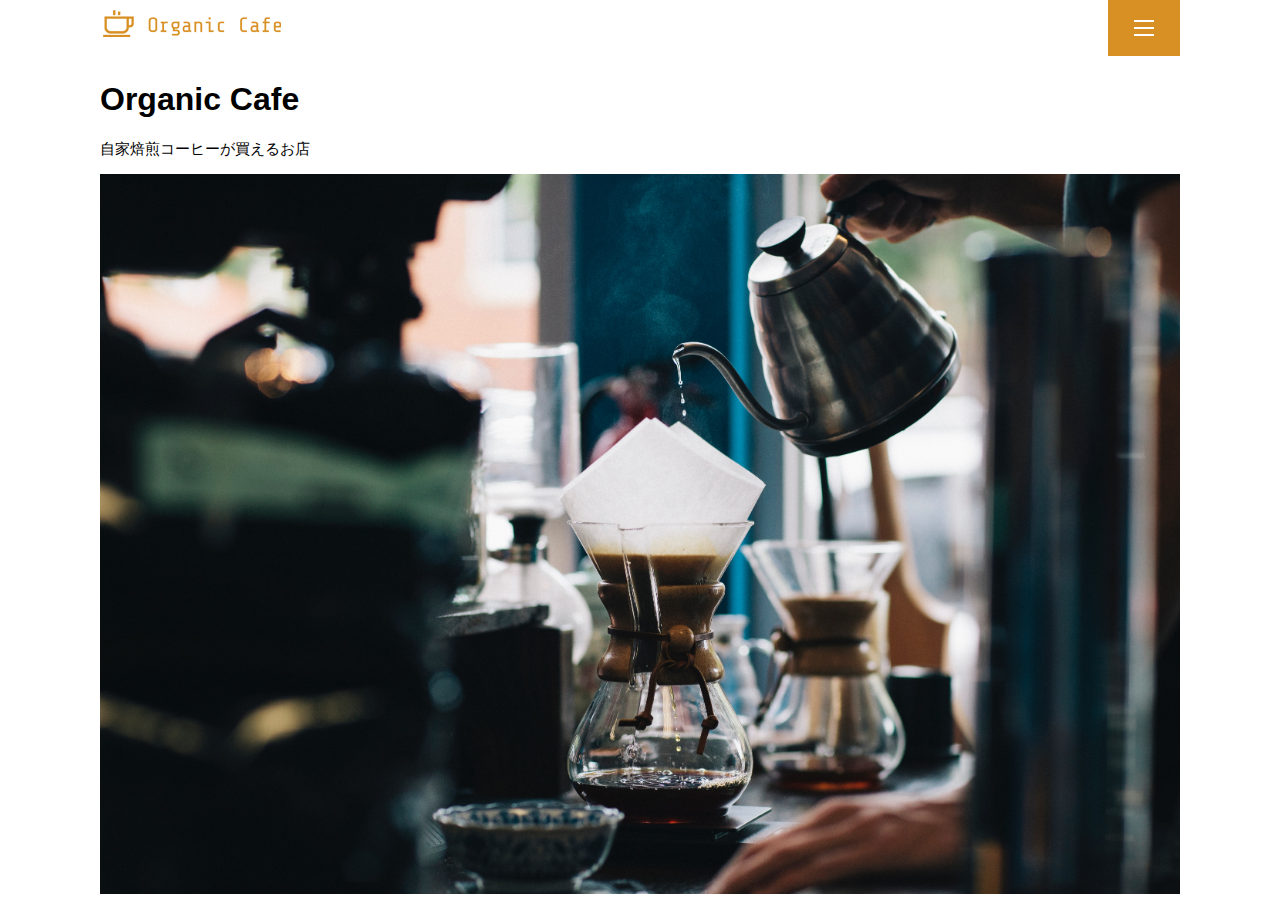
<file: html-css-kadai_013/index.html>
<!DOCTYPE html>
<html>
  <head>
    <title>Organic Cafe</title>
    <meta charset="UTF-8" />
    <meta name="description" content="自家焙煎のコーヒーがお家で楽しめるOrganic Cafe"/>
    <meta name="viewport" content="width=device-width, initial-scale=1.0" />
    <link rel="stylesheet" href="style.css" />
  </head>
  <body>
    <!-- ヘッダー -->
    <header>
      <!-- ロゴ -->
      <a href="index.html" id="logo"><img src="images/logo.png" alt="トップページに戻る"/></a>

      <!-- PC用ナビゲーション -->
      <nav id="nav-pc">
        <a href="index.html#concept">CONCEPT</a>
        <a href="index.html#product">PRODUCT</a>
        <a href="index.html#contact">CONTACT</a>
      </nav>
      <div id="menu-sp" onclick="document.getElementById('nav-sp').style.display = 'block'">
      <img src="images/button-menu.png" alt="ナビゲーションを開く">
      </div>

      <nav id="nav-sp">
        <ul>
          <li>
            <img id="close" src="images/button-close.png" alt="ナビゲーションを閉じる"
              onclick="document.getElementById('nav-sp').style.display = 'none'">
          </li>
          <li>
            <a id="logo-sp" href="index.html" onclick="document.getElementById('nav-sp').style.display = 'none'">
              <img src="images/logo-sp.png" alt="トップページに戻る">
            </a>
          </li>
          <li>
            <a class="menu" href="index.html#concept" onclick="document.getElementById('nav-sp').style.display='none'">CONCEPT</a>
          </li>
          <li>
            <a class="menu" href="index.html#product" onclick="document.getElementById('nav-sp').style.display = 'none'">PRODUCT</a>
          </li>
          <li>
            <a class="menu" href="index.html#contact" onclick="document.getElementById('nav-sp').style.display = 'none'">CONTACT</a>
          </li>
        </ul>
      </nav>
       
    </header>

    <main>
      <article>
        <!-- メインビジュアル -->
        <section id="main-visual">
          <div id="main-message">
            <h1>Organic Cafe</h1>
            <p>自家焙煎コーヒーが買えるお店</p>
          </div>
          <img src="images/main-image.jpg" alt="コーヒーをハンドドリップで淹れる画像"/>
        </section>
      </article>
    </main>
  </body>
</html>
</file>
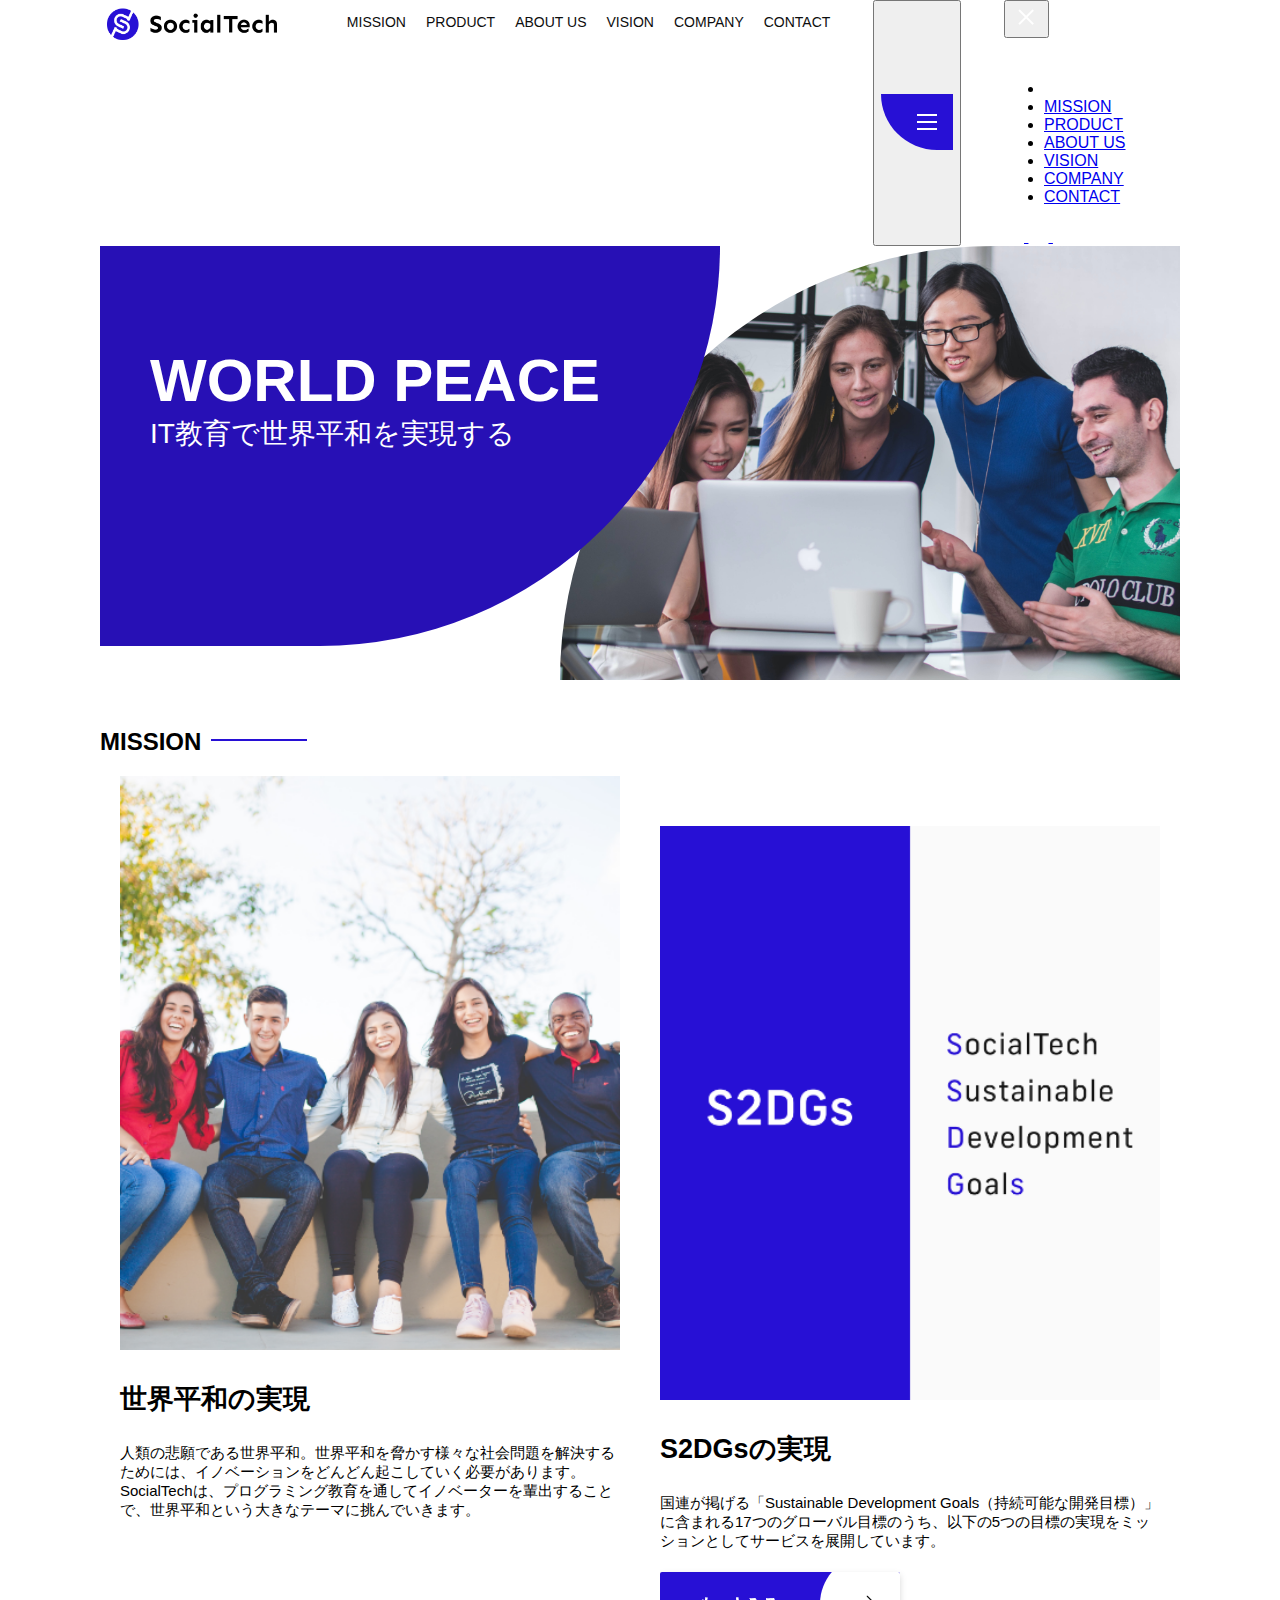
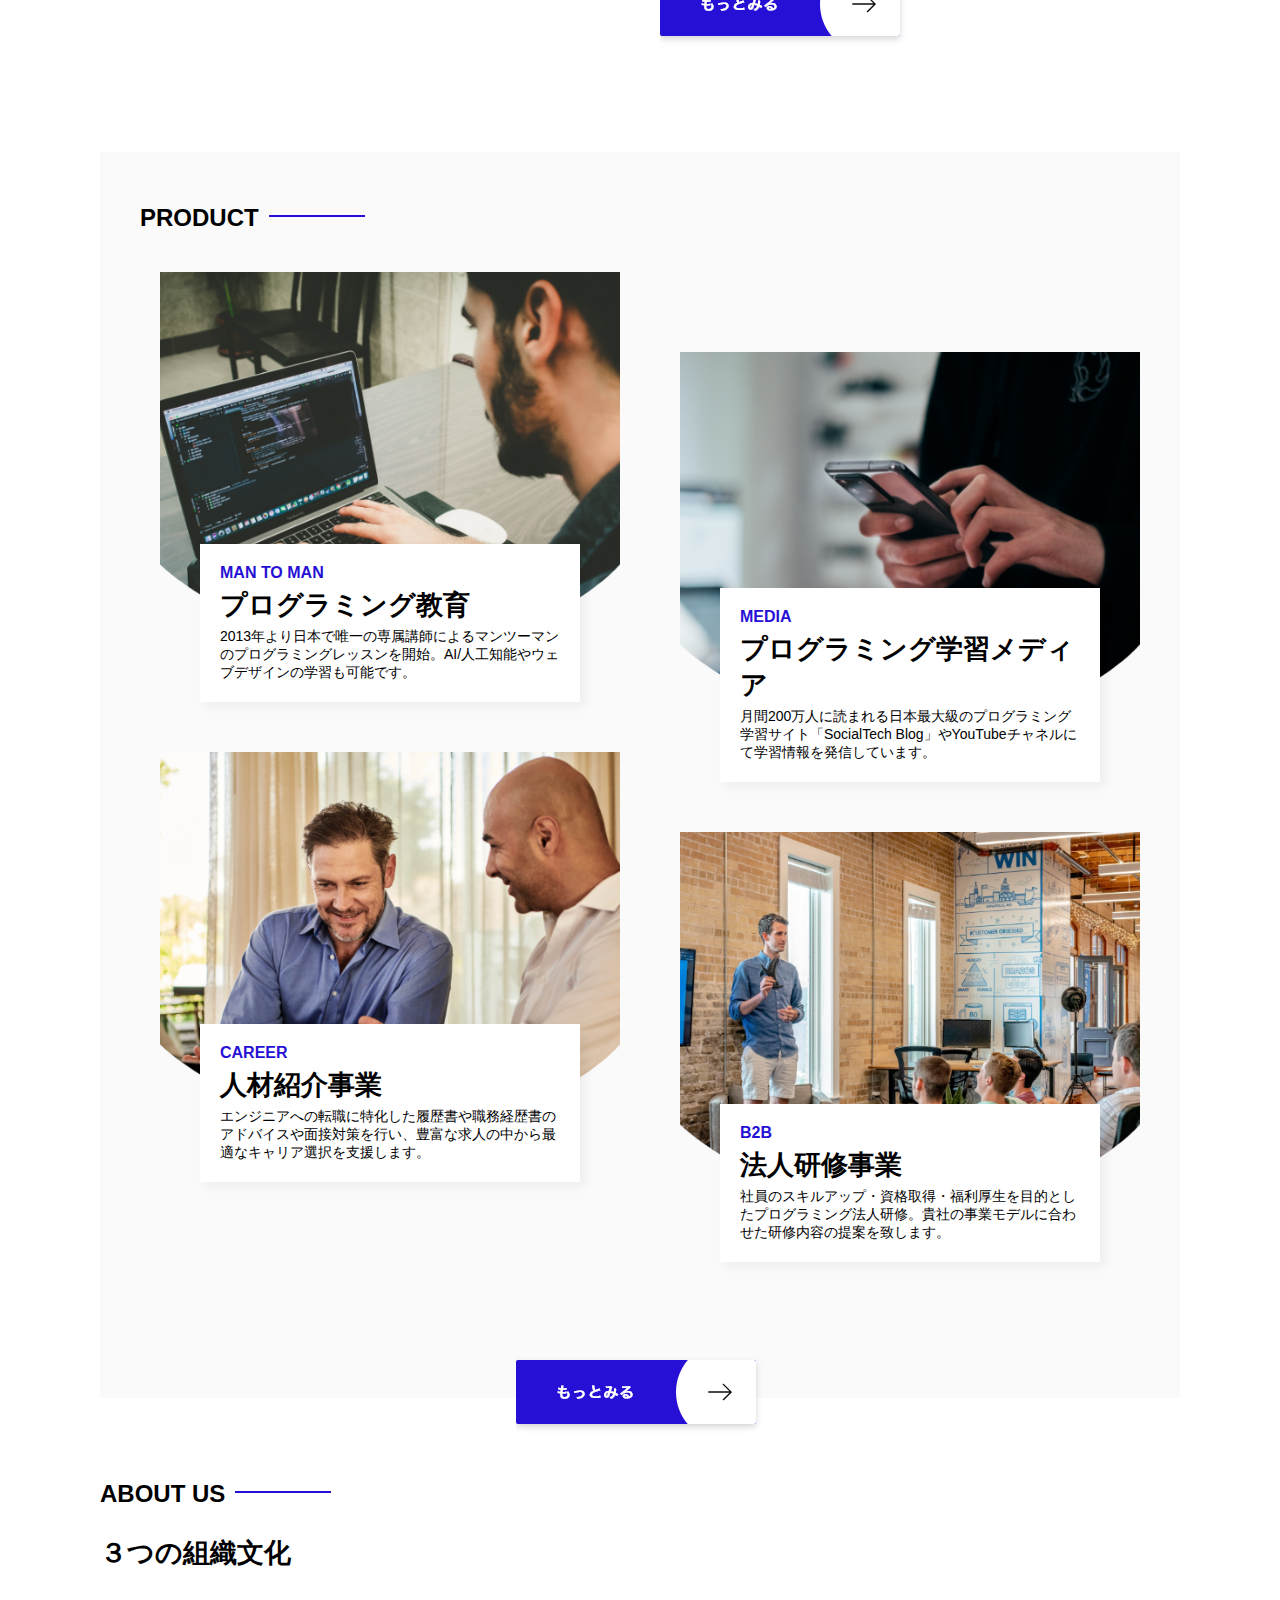
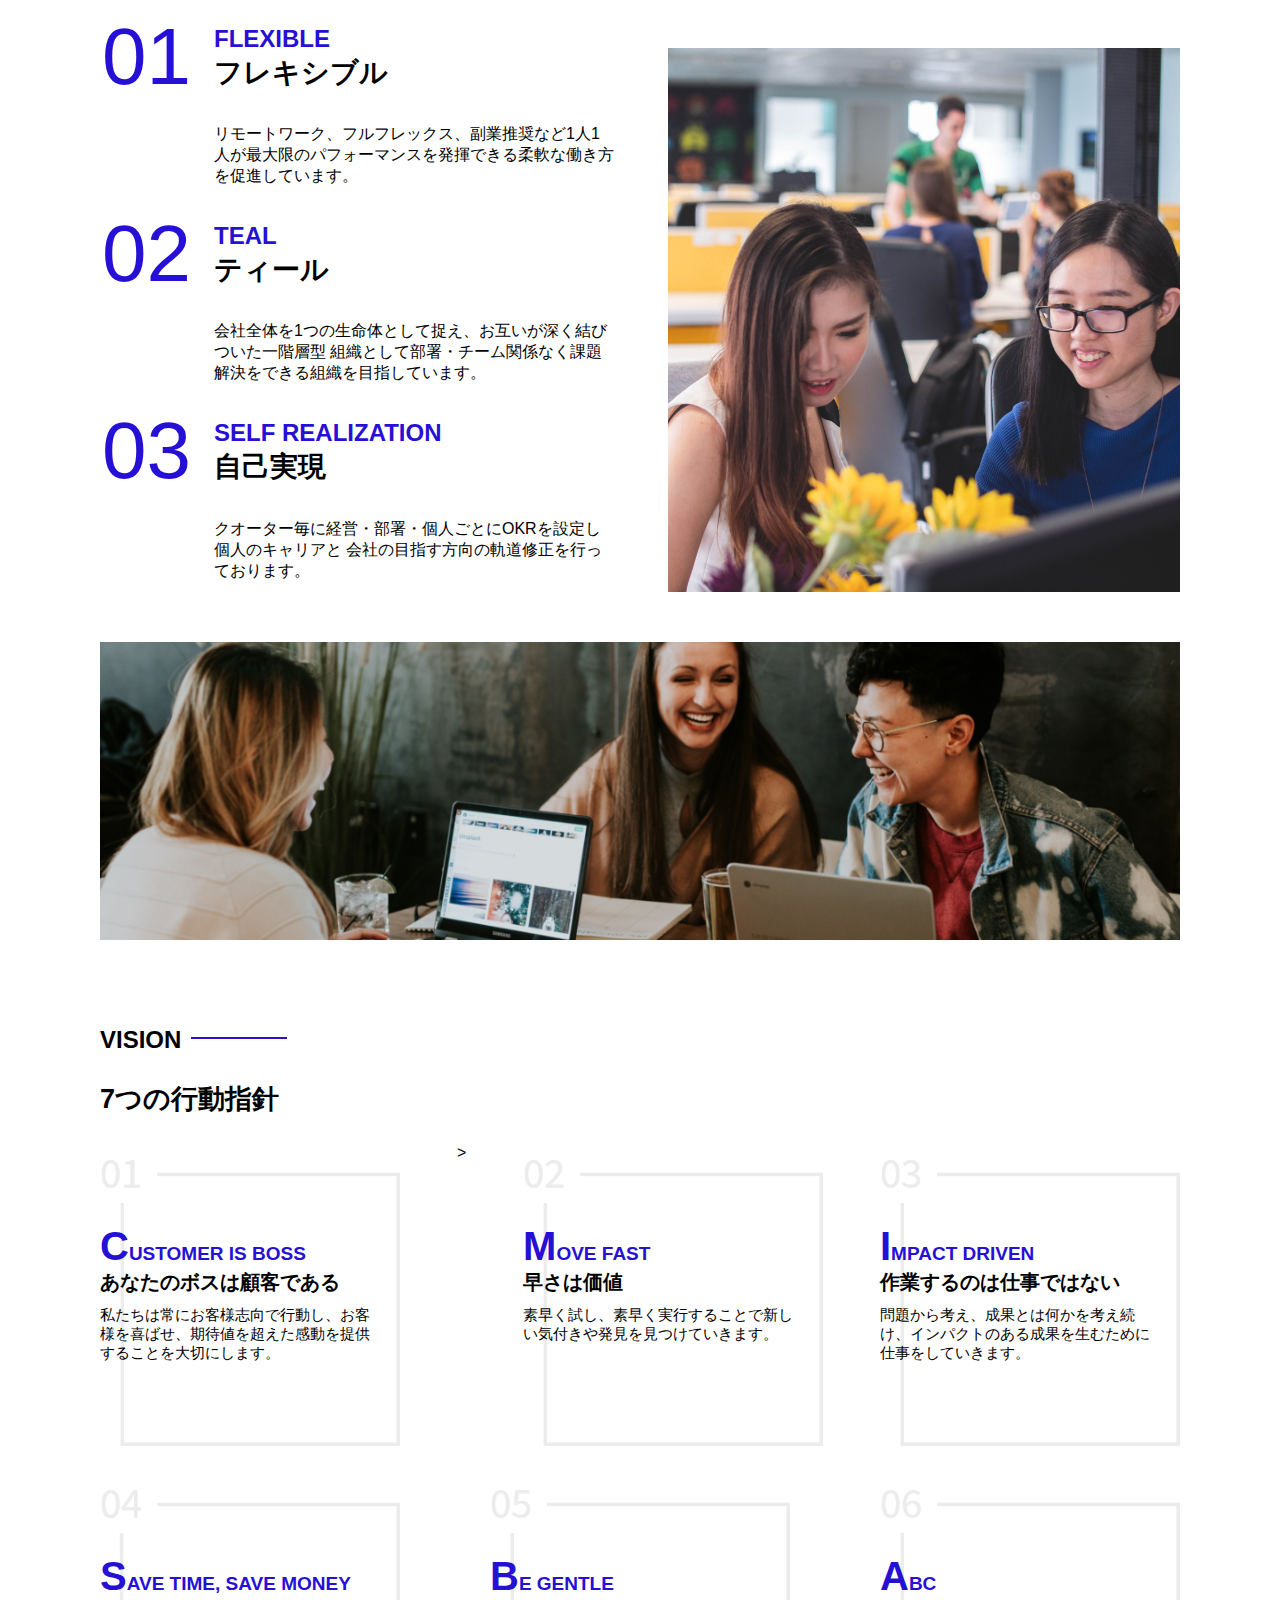
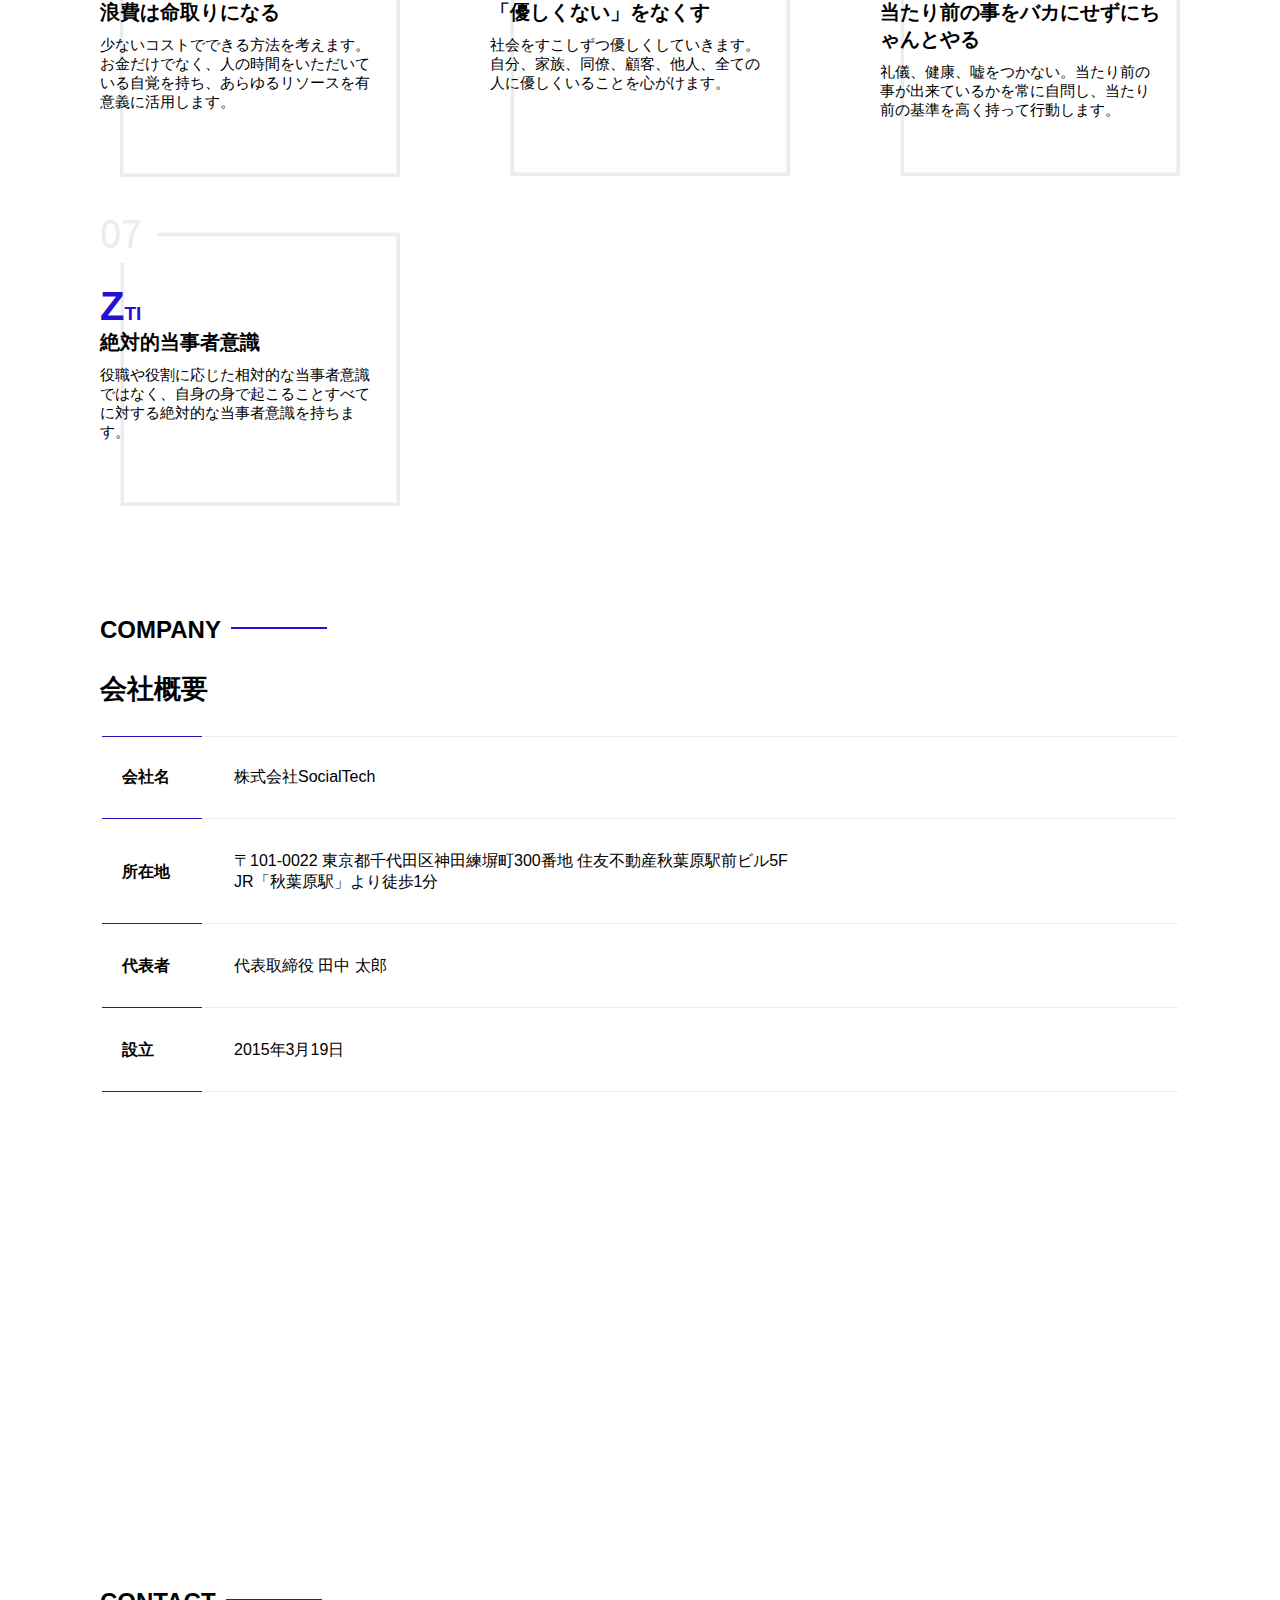
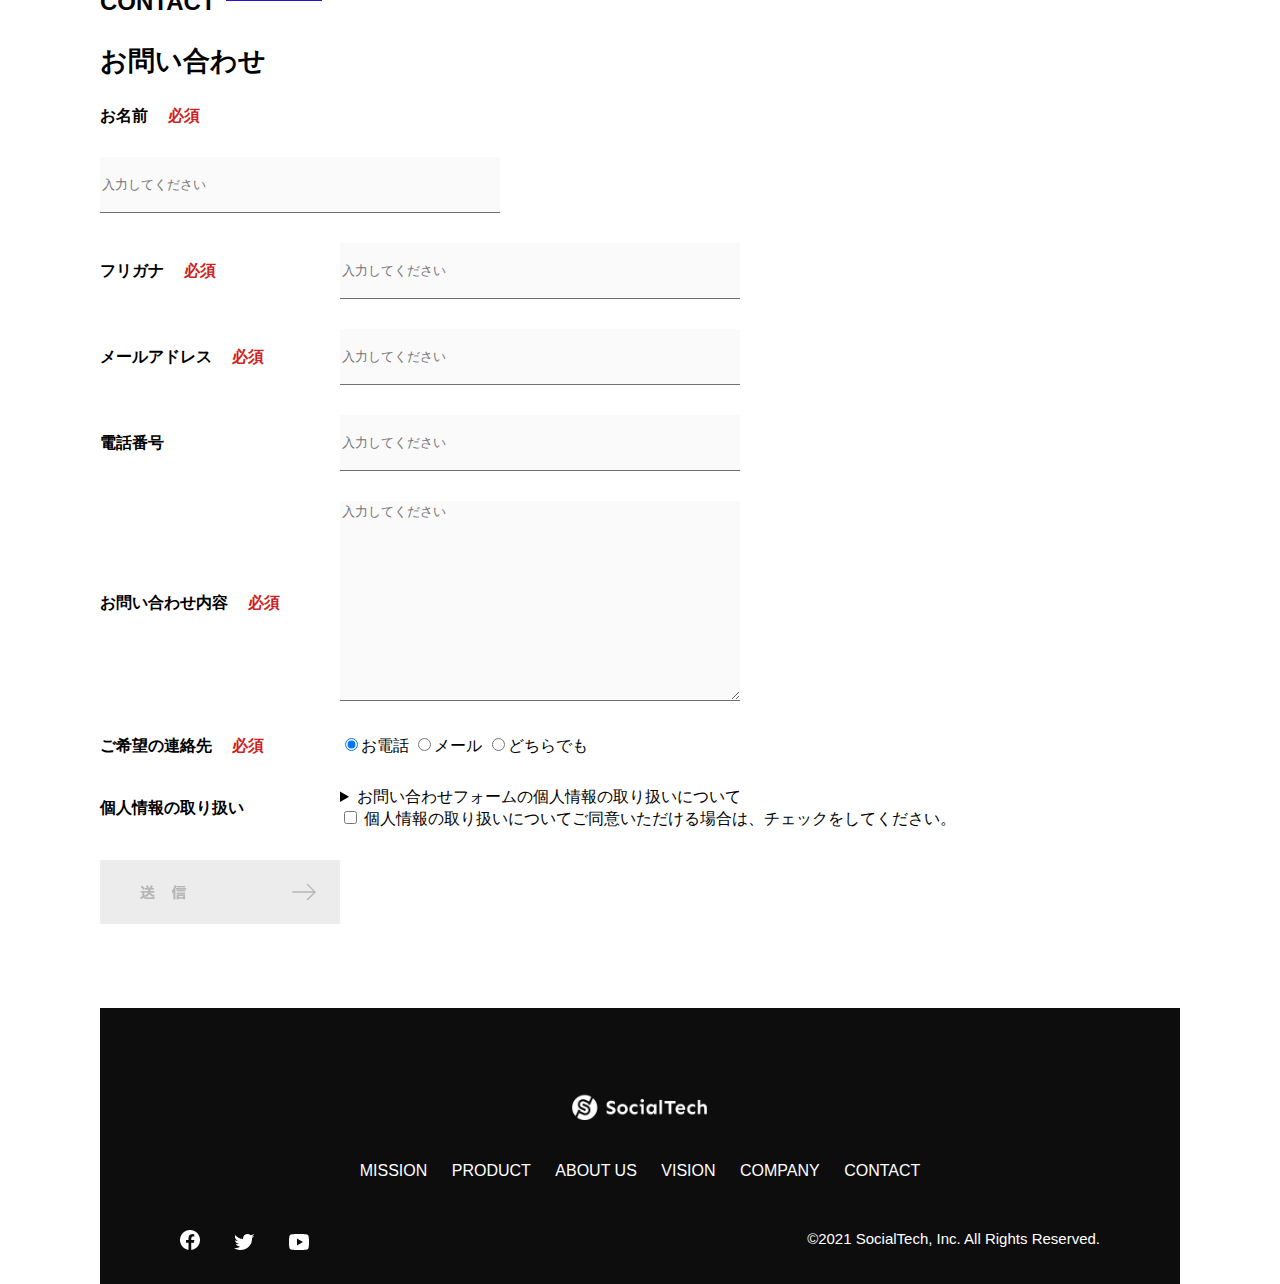
<file: socialtech/index.html>
<!DOCTYPE html>
<html>
    <head>
        <title>SocialTech</title>
        <meta charset="UTF-8">
        <meta name="description" content="SocialTechはEdTech業界のリーディングカンパニーを目指します。">
        <meta name="viewport" content="width=device-width,initial-scale=1.0">
        <link rel="stylesheet" href="style.css">
    </head>
    <body>
        <header>
            <a href="index.html" id="logo">
                <img src="images/logo.png" alt="トップページに戻る">
            </a>
            <nav id="nav-pc">
                <ul>
                    <li><a href="mission.html">MISSION</a></li>
                    <li><a href="product.html">PRODUCT</a></li>
                    <li><a href="index.html#aboutus">ABOUT US</a></li>
                    <li><a href="index.html#vision">VISION</a></li>
                    <li><a href="index.html#company">COMPANY</a></li>
                    <li><a href="index.html#contact">CONTACT</a></li>
                </ul>
            </nav>
            <button id="menu-sp" onclick="document.getElementById('nav-sp').style.display = 'block'">
              <img src="images/button-menu.png" alt="ナビゲーションを開く">
            </button>
            <div id="nav-sp">
              <button id="close" onclick="document.getElementById('nav-sp').style.display = 'none'">
                <img src="images/button-close.png" alt="ナビゲーションを閉じる">
              </button>
      
              <nav>
                <ul>
                  <li>
                    <a id="logo-sp" href="index.html" onclick="document.getElementById('nav-sp').style.display = 'none'"><img src="images/logo-sp.png" alt="トップページに戻る"></a>
                  </li>
                  <li><a class="menu" href="mission.html" onclick="document.getElementById('nav-sp').style.display = 'none'">MISSION</a></li>
                  <li><a class="menu" href="product.html" onclick="document.getElementById('nav-sp').style.display = 'none'">PRODUCT</a></li>
                  <li><a class="menu" href="index.html#aboutus" onclick="document.getElementById('nav-sp').style.display = 'none'">ABOUT US</a></li>
                  <li><a class="menu" href="index.html#vision" onclick="document.getElementById('nav-sp').style.display = 'none'">VISION</a></li>
                  <li><a class="menu" href="index.html#company" onclick="document.getElementById('nav-sp').style.display = 'none'">COMPANY</a></li>
                  <li><a class="menu" href="index.html#contact" onclick="document.getElementById('nav-sp').style.display = 'none'">CONTACT</a></li>
                </ul>
              </nav>
              <div id="sns">
                <a href="https://www.facebook.com/sejuku2013">
                  <img src="images/button-facebook.png" alt="Facebookのリンク">
                </a>
                <a href="https://twitter.com/samuraijuku">
                  <img src="images/button-twitter.png" alt="Twitterのリンク">
                </a>
                <a href="https://www.youtube.com/channel/UCCFOQO5aDK0xXam4cUQXT8g">
                  <img src="images/button-youtube.png" alt="YouTubeのリンク">
                </a>
              </div>
            </div>
        </header>
        <main>
            <article>
                <section id="main-visual">
                    <div id="main-message">
                        <h1>WORLD PEACE</h1>
                        <p>IT教育で世界平和を実現する</p>
                    </div>
                    <img src="images/index/index-main.png" alt="PCの周りに集まる多国籍の仲間たち">
                </section>
                
                <section id="mission">
                    <h2 class="index-h2">MISSION</h2>
                        <div id="mission-flex">
                        <div>
                            <img id="mission-photo" src="images/index/index-mission.png" alt="屋外のベンチで写真を撮影する多国籍の仲間たち">
                            <h3>世界平和の実現</h3>
                            <p>
                              人類の悲願である世界平和。世界平和を脅かす様々な社会問題を解決するためには、イノベーションをどんどん起こしていく必要があります。SocialTechは、プログラミング教育を通してイノベーターを輩出することで、世界平和という大きなテーマに挑んでいきます。
                            </p>
                        </div>
                        <div>
                            <img id="s2dgs" src="images/index/s2dgs.png" alt="S2DGs">
                            <h3>S2DGsの実現</h3>
                            <p>国連が掲げる「Sustainable Development Goals（持続可能な開発目標）」に含まれる17つのグローバル目標のうち、以下の5つの目標の実現をミッションとしてサービスを展開しています。</p>
                            <a href="mission.html">
                                <img src="images/button-more.png" alt="もっとみる">
                            </a>
                        </div>
                        </div>
                </section>
                <section id="product">
                    <h2 class="index-h2">PRODUCT</h2>
                     <div class="product-flex">
                       <div id="product-left">
                        <div>
                            <img class="product-photo" src="images/index/index-mantoman.png" alt="PCでコードを書く男性">
                            <div class="product-explain">
                                <span>MAN TO MAN</span>
                                <h3>プログラミング教育</h3>
                                <p>2013年より日本で唯一の専属講師によるマンツーマンのプログラミングレッスンを開始。AI/人工知能やウェブデザインの学習も可能です。</p>
                            </div>
                        </div>
                        <div>
                            <img class="product-photo" src="images/index/index-career.png" alt="笑顔で話し合う2人の男性">
                            <div class="product-explain">
                                <span>CAREER</span>
                                <h3>人材紹介事業</h3>
                                <p>エンジニアへの転職に特化した履歴書や職務経歴書のアドバイスや面接対策を行い、豊富な求人の中から最適なキャリア選択を支援します。</p>
                            </div>
                        </div>
                        </div>
                       <div id="product-right">
                        <div>
                            <img class="product-photo" src="images/index/index-media.png" alt="スマートフォンを操作する人">
                            <div class="product-explain">
                              <span>MEDIA</span>
                              <h3>プログラミング学習メディア</h3>
                              <p>月間200万人に読まれる日本最大級のプログラミング学習サイト「SocialTech Blog」やYouTubeチャネルにて学習情報を発信しています。</p>
                            </div>
                          </div>
                          <div>
                            <img class="product-photo" src="images/index/index-b2b.png" alt="講演中の男性とそれを聴く人々">
                            <div class="product-explain">
                              <span>B2B</span>
                              <h3>法人研修事業</h3>
                              <p>社員のスキルアップ・資格取得・福利厚生を目的としたプログラミング法人研修。貴社の事業モデルに合わせた研修内容の提案を致します。</p>
                            </div>
                          </div>
                        </div>
                      </div>
                      <div id="product-more">
                        <a href="product.html">
                          <img src="images/button-more.png" alt="もっとみる">
                        </a>
                       </div>
                </section>
                <section id="aboutus">
                    <h2 class="index-h2">ABOUT US</h2>
                    <h3>３つの組織文化</h3>
                    <div>
                        <table class="culture-table">
                            <tr>
                                <td class="culture-num">01</td>
                                <th><span class="culture-en">FLEXIBLE</span><br>フレキシブル</th>
                              </tr>
                              <tr>
                                <td>
                                  <!--空のセル-->
                                </td>
                                <td class="culture-description">リモートワーク、フルフレックス、副業推奨など1人1人が最大限のパフォーマンスを発揮できる柔軟な働き方を促進しています。</td>
                              </tr>
                              <tr>
                                <td class="culture-num">02</td>
                                <th><span class="culture-en">TEAL</span><br>ティール</th>
                              </tr>
                              <tr>
                                <td>
                                  <!--空のセル-->
                                </td>
                                <td class="culture-description">会社全体を1つの生命体として捉え、お互いが深く結びついた一階層型 組織として部署・チーム関係なく課題解決をできる組織を目指しています。</td>
                              </tr>
                              <tr>
                                <td class="culture-num">03</td>
                                <th><span class="culture-en">SELF REALIZATION</span><br>自己実現</th>
                              </tr>
                              <tr>
                                <td>
                                  <!--空のセル-->
                                </td>
                                <td class="culture-description">クオーター毎に経営・部署・個人ごとにOKRを設定し個人のキャリアと 会社の目指す方向の軌道修正を行っております。</td>
                            </tr>
                        </table>
                        <img class="culture-img2" src="images/index/index-aboutus1.png" alt="笑顔で話し合う二人の女性">
                    </div>
                    <img class="culture-img2" src="images/index/index-aboutus2.png" alt="笑顔で話し合う三人の男女">
                </section>
                <section id="vision">
                  <h2 class="index-h2">VISION</h2>
                  <h3>7つの行動指針</h3>
                  <div>
                    <div class="vision-box">
                      <img src="images/index/vision-01.png" alt="01">
                      <div>
                      <h4>CUSTOMER IS BOSS</h4>
                      <h5>あなたのボスは顧客である</h5>
                      <p>私たちは常にお客様志向で行動し、お客様を喜ばせ、期待値を超えた感動を提供することを大切にします。</p>
                      </div>
                    </div>>
                      <div class="vision-box">
                        <img src="images/index/vision-02.png" alt="02">
                        <div>
                          <h4>MOVE FAST</h4>
                          <h5>早さは価値</h5>
                          <p>素早く試し、素早く実行することで新しい気付きや発見を見つけていきます。</p>
                        </div>
                      </div>
                      <div class="vision-box">
                        <img src="images/index/vision-03.png" alt="03">
                        <div>
                          <h4>IMPACT DRIVEN</h4>
                          <h5>作業するのは仕事ではない</h5>
                          <p>問題から考え、成果とは何かを考え続け、インパクトのある成果を生むために仕事をしていきます。</p>
                        </div>
                      </div>
                      <div class="vision-box">
                        <img src="images/index/vision-04.png" alt="04">
                        <div>
                          <h4>SAVE TIME, SAVE MONEY</h4>
                          <h5>浪費は命取りになる</h5>
                          <p>少ないコストでできる方法を考えます。お金だけでなく、人の時間をいただいている自覚を持ち、あらゆるリソースを有意義に活用します。</p>
                        </div>
                      </div>
                      <div class="vision-box">
                        <img src="images/index/vision-05.png" alt="05">
                        <div>
                          <h4>BE GENTLE</h4>
                          <h5>「優しくない」をなくす</h5>
                          <p>社会をすこしずつ優しくしていきます。自分、家族、同僚、顧客、他人、全ての人に優しくいることを心がけます。</p>
                        </div>
                      </div>
                      <div class="vision-box">
                        <img src="images/index/vision-06.png" alt="06">
                        <div>
                          <h4>ABC</h4>
                          <h5>当たり前の事をバカにせずにちゃんとやる</h5>
                          <p>礼儀、健康、嘘をつかない。当たり前の事が出来ているかを常に自問し、当たり前の基準を高く持って行動します。</p>
                        </div>
                      </div>
                      <div class="vision-box">
                        <img src="images/index/vision-07.png" alt="07">
                        <div>
                          <h4>ZTI</h4>
                          <h5>絶対的当事者意識</h5>
                          <p>役職や役割に応じた相対的な当事者意識ではなく、自身の身で起こることすべてに対する絶対的な当事者意識を持ちます。</p>
                        </div>
                      </div>
                    </div>
                  </div>
                </section>
                <section id="company">
                  <h2 class="index-h2">COMPANY</h2>
                  <h3>会社概要</h3>
                  <table id="company-table">
                    <tr>
                      <th class="tableheader tableheader-first">会社名</th>
                      <td class="cell cell-first">株式会社SocialTech</td>
                    </tr>
                    <tr>
                      <th class="tableheader">所在地</th>
                      <td class="cell">〒101-0022 東京都千代田区神田練塀町300番地 住友不動産秋葉原駅前ビル5F<br>JR「秋葉原駅」より徒歩1分</td>
                    </tr>
                    <tr>
                      <th class="tableheader">代表者</th>
                      <td class="cell">代表取締役 田中 太郎</td>
                    </tr>
                    <tr>
                      <th class="tableheader">設立</th>
                      <td class="cell">2015年3月19日</td>
                    </tr>
                  </table>
                  <iframe 
                  src="https://www.google.com/maps/embed?pb=!1m18!1m12!1m3!1d3240.0688540195165!2d139.7746526!3d35.6999232!2m3!1f0!2f0!3f0!3m2!1i1024!2i768!4f13.1!3m3!1m2!1s0x60188fee13660e23%3A0x77137876edf742ac!2z5L2P5Y-L5LiN5YuV55Sj56eL6JGJ5Y6f6aeF5YmN44OT44Or!5e0!3m2!1sja!2sjp!4v1756286360657!5m2!1sja!2sjp" width="600" height="450" 
                  style="border:0;" allowfullscreen="" loading="lazy" referrerpolicy="no-referrer-when-downgrade">
                </iframe>
                </section>
              <section id="contact">
                <h2 class="index-h2">CONTACT</h2>
                <h3>お問い合わせ</h3>
                <form>
                  <div class="contact-heading">
                    <lavel class="contact-label">お名前<span class="contact-span">必須</span></lavel>
                  </div>
                  <div>
                    <input type="text" name="name" placeholder="入力してください" class="contact-textbox">
                  </div>
                </div>
                <div>
                  <div class="contact-heading">
                    <label class="contact-label">フリガナ<span class="contact-span">必須</span></label>
                  </div>
                  <div>
                    <input type="text" name="hurigana" placeholder="入力してください" class="contact-textbox">
                  </div>
                </div>
                <div>
                  <div class="contact-heading">
                    <label class="contact-label">メールアドレス<span class="contact-span">必須</span></label>
                  </div>
                  <div>
                    <input type="text" name="email" placeholder="入力してください" class="contact-textbox">
                  </div>
                </div>
                <div>
                  <div class="contact-heading">
                    <label class="contact-label">電話番号</label>
                  </div>
                  <div>
                    <input type="text" name="tel" placeholder="入力してください" class="contact-textbox">
                  </div>
                </div>
                <div>
                  <div class="contact-heading">
                    <label class="contact-label">お問い合わせ内容<span class="contact-span">必須</span></label>
                  </div>
                  <div>
                    <textarea class="contact-textarea" placeholder="入力してください" name="message"></textarea>
                  </div>
                </div>
                <div>
                  <div class="contact-heading">
                    <label class="contact-label">ご希望の連絡先<span class="contact-span">必須</span></label>
                  </div>
                  <div>
                    <input class="radiobutton" type="radio" value="tel" name="contact" checked><label>お電話</label>
                    <input class="radiobutton" type="radio" value="mail" name="contact"><label>メール</label>
                    <input class="radiobutton" type="radio" value="both" name="contact"><label>どちらでも</label>
                  </div>
                </div>
                <div>
                  <div class="contact-heading">
                    <label class="contact-label">個人情報の取り扱い</label>
                  </div>
                  <div>
                    <details>
                      <summary>お問い合わせフォームの個人情報の取り扱いについて</summary>
                      <div>
                        <dl>
                          <dt>１．組織の名称又は氏名</dt>
                          <dd>株式会社SocialTech</dd>
                          <dt>２．個人情報保護管理者（若しくはその代理人）の氏名又は職名、所属及び連絡先</dt>
                          <dd>
                            <p>鈴木 一郎 コーポレート部</p>
                            <p>メールアドレス：samurai@example.com</p>
                            <p>TEL：03-1234-5678</p>
                          </dd>
                          <dt>３．個人情報の利用目的</dt>
                          <dd>
                            <ul>
                              <li>本サービス及び本サービスに関連する情報の提供又はそれらに関する連絡のため</li>
                              <li>ユーザーの本人確認のため</li>
                              <li>当社サービスのご案内のため</li>
                              <li>当社の商品等の広告または宣伝（電子メールによるものを含むものとします。）</li>
                            </ul>
                          </dd>
                          <dt>４．個人情報の取り扱い業務の委託</dt>
                          <dd>個人情報の取扱業務の全部または一部を外部に業務委託する場合があります。その際、弊社は、個人情報を適切に保護できる管理体制を敷き実行していることを条件として委託先を厳選したうえで、機密保持契約を委託先と締結し、お客様の個人情報を厳密に管理させます。</dd>
                          <dt>５．個人情報の開示等の請求</dt>
                          <dd>
                            お客様は、弊社に対してご自身の個人情報の開示等（利用目的の通知、開示、内容の訂正・追加・削除、利用の停止または消去、第三者への提供の停止）に関して、当社問合わせ窓口に申し出ることができます。<br>
                            その際、弊社はお客様ご本人を確認させていただいたうえで、合理的な期間内に対応いたします。<br>
                            なお、個人情報に関する弊社問合わせ先は、次の通りです。
                          </dd>
                          <dd>
                            <p>株式会社SocialTech　個人情報問合せ窓口</p>
                            <p>〒150-0043　東京都千代田区神田練塀町300番地 住友不動産秋葉原駅前ビル5F</p>
                            <p>メールアドレス：samurai@example.com　TEL：03-1234-5678</p>
                          </dd>
    
                          <dt>６．個人情報を提供されることの任意性について</dt>
                          <dd>お客様がご自身の個人情報を弊社に提供されるか否かは、お客様のご判断によりますが、もしご提供されない場合には、適切なサービスが提供できない場合がありますので予めご了承ください。</dd>
                        </dl>
                      </div>
                    </details>
                    <input type="checkbox" name="agree">
                    <span>個人情報の取り扱いについてご同意いただける場合は、チェックをしてください。</span>
                  </div>
                </div>
                <input type="image" src="images/button-submit.png" alt="送信する">

                </form>
              </section>
            </article>
        </main>
        
        <footer>
          <div id="footer-logo">
            <img src="images/logo-sp.png" alt="SocialTech">
          </div>
          <div id="footer-link">
            <a href="mission.html">MISSION</a>
            <a href="product.html">PRODUCT</a>
            <a href="index.html#aboutus">ABOUT US</a>
            <a href="index.html#vision">VISION</a>
            <a href="index.html#company">COMPANY</a>
            <a href="index.html#contact">CONTACT</a>
          </div>
          <div id="sns-footer">
            <div class="sns-btns">
              <a href="https://www.facebook.com/sejuku2013"><img src="images/button-facebook.png" alt="Facebookのリンク"></a>
              <a href="https://twitter.com/samuraijuku"><img src="images/button-twitter.png" alt="Twitterのリンク"></a>
              <a href="https://www.youtube.com/channel/UCCFOQO5aDK0xXam4cUQXT8g"><img src="images/button-youtube.png" alt="YouTubeのリンク"></a>
            </div>
            <p id="copyright">&copy;2021 SocialTech, Inc. All Rights Reserved.</p>
          </div>
        </footer>
    
     </body>

</html>
</file>
<file: html-css-kadai_013/style.css>
/* PC、スマホ共通スタイル */
body {
  font-family: "Source Sans Pro", "Hiragino Kaku Gothic ProN", Meiryo, Arial,
    sans-serif;
}

p {
  font-size: 15px;
}

#main-visual>img {
  width: 100%;
}

/*================
PC用のスタイル 
=================*/
@media screen and (min-width: 768px) {
  /* 横幅設定 */
  body {
    max-width: 1080px;
    min-width: 960px;
    margin: 0 auto 0 auto;
  }

  /* ヘッダー */
  header {
    display: flex;
    justify-content: space-between;
  }

  /* ナビゲーションのレイアウト */
  #nav-pc {
    text-align: right;
    font-size: 14px;
    padding-top: 15px;
  }

  /* ナビゲーションのリンクの装飾設定 */
  #nav-pc>a {
    text-decoration: none;
    margin-left: 20px;
  }

  #nav-pc>a:link {
    color: #0d0d0d;
  }

  #nav-pc>a:visited {
    color: #0d0d0d;
  }

  #nav-pc>a:hover {
    color: #0d0d0d;
    text-decoration: underline;
  }

  #nav-pc>a:active {
    color: #0d0d0d;
  }
}

@media screen and (max-width: 767px) {
  body {
    min-width: 375px;
    margin: 0;  
}
}

#nav-pc {
  display: none;
}

#menu-sp {
  float:right;
  padding: 0;
}

#nav-sp {
  background-color: #ce933e;
  position: absolute;
  left: 0;
  top: 0;
  height: 100%;
  width: 100%;
  display: none;
  z-index: 100;
}
#nav-sp ul {
  padding-left: 0;
}

#nav-sp li {
  list-style: none;
}

#close {
  position: absolute;
  top: 20px;
  right: 20px;
}

#logo-sp {
  margin: 80px 0 30px 20px;
}

#nav-sp a {
  display: block;
}

#nav-sp a:link,
#nav-sp a:visited,
#nav-sp a:hover,
#nav-sp a:active {
  color: #ffffff;
  text-decoration: underline;
}

#nav-sp a.menu {
  text-decoration: none;
  display: block;
  margin: 0 20px;
  height: 44px;
  font-size: 16px;
  background-image: url("images/arrow.png");
  background-repeat: no-repeat;
  background-position: right top;
}
</file>
<file: socialtech/style.css>
/* PC、スマホ共通スタイル */
* {
    box-sizing: border-box;
  }
  
  p {
    font-size: 15px;
  }
  
  body {
    max-width: 1080px;
    margin: 0 auto 0 auto;
    font-family: "Source Sans Pro", "Hiragino Kaku Gothic ProN", Meiryo, Arial, sans-serif;
  }

  header {
    display: flex;
    justify-content: space-between;
  }

  #nav-pc {
    font-size: 14px;
  }

  #nav-pc ul {
    display: flex;
    padding-left: 0;
  }

  #nav-pc li{
    list-style: none;
  }

  #nav-pc a {
    text-decoration: none;
    margin-left: 20px;
    color: #0d0d0d;
  }

  #nav-pc a:hover {
    text-decoration: underline;
}

#main-visual{
    position: relative;
    height: 400px;
}

#main-message{
    position: absolute;
    top: 0;
    left: 0;
    background-color: #2710b5;
    color: #ffffff;
    border-radius: 0 0 476px 0;
    max-width: 620px;
    height: 100%;
    width: 100%;
    z-index: 11;
}

#main-message > h1{
    font-size: 60px;
    margin: 100px 0 0 50px;
}

#main-message > p{
    font-size: 28px;
    margin: 0 0 0 50px;
}

#main-visual > img {
    max-width: 620px;
    border-radius: 476px 0 0 0 ;
    position: absolute;
    top: 0;
    right: 0;
    z-index: 10;
}

h2 {
    margin: 40px 0 0 0;
}

h2::after {
  content: url("images/line.png");
  margin-left: 10px
}

h3 {
  font-size: 27px;
}

#mission {
    margin: 80px auto 80px auto;
}

#mission-flex {
    display: flex;
}

#mission-flex > div {
    width: 50%;
    margin: 20px;
}

#mission-photo {
    width: 100%;
}

#s2dgs {
    margin-top: 50px;
    width: 100%;
}

#product{
    background-color: #fafafa;
    margin: 80px 0 80px 0;
    padding: 10px 40px 0px 40px;
}

#product .product-flex {
    margin-top: 40px;
    display: flex;
}

#product-left {
    width: 50%;
    margin-left: 20px;
}

#product-right {
    width: 50%;
    margin-left: 20px;
    margin-top: 80px;
}

#product-left > div {
    position: relative;
    height: 480px;
    margin-right: 20px;
}

#product-right > div {
    position: relative;
    height: 480px;
    margin-left: 20px;
}

.product-photo {
    width: 100%;
}

.product-explain {
    background-color: #ffffff;
    position: absolute;   
    left: 0;
    bottom: 50px;
    margin: 0 40px 0 40px;
    padding: 20px;
    box-shadow: 5px 5px 10px rgba(0, 0, 0, 0.05);
}
      
.product-explain > span {
    color: #2710d5;
    font-weight: bold;
    font-size: 16px;
    margin: 0;
}
      
.product-explain > h3 {
    margin: 5px 0 5px 0;
}
      
.product-explain > p {
    font-size: 14px;
    margin: 0;
}
      

#product-more {
    text-align: center;
}
      
#product-more a {
        position: relative;
        bottom: -42px;
      }

#aboutus{
    margin: 80px auto 80px auto;
}

#aboutus > div {
    display: flex;
}

.culture-img{
    width: 50%;
    align-self: flex-start;
}

.culture-img2{
    margin-top: 50px;
    width: 100%;
}

.culture-table {
    margin-right: 50px;
}

.culture-num {
    font-size: 80px;
    color: #2710d5;
    padding: 0 20px 0 0;
  }
 
.culture-table th {
    text-align: left;
    font-size: 28px;
    font-weight: bold;
  }
 
.culture-en {
    color: #2710d5;
    font-size: 24px;
  }
 
  .culture-description {
    margin: 0;
  }

/* ビジョン */
#vision {
    margin: 80px auto 80px auto;
  }
  
  /* セクション内の外枠*/
  #vision > div {
    display: flex;
    justify-content: space-between;
    flex-wrap: wrap;
  }
  
  /*7つの行動指針の枠*/
  .vision-box {
    width: 300px;
    height: 300px;
    margin-bottom: 30px;
    position: relative;
  }
  
   .vision-box > img {
     width: 100%;
     position: relative;
     z-index: 30;
   }
   
   .vision-box > div {
     position: absolute;
     top: 0;
     left: 0;
     z-index: 31;
     margin-right: 20px;
   }
   
   .vision-box > div > h4 {
     color: #2710d5;
     font-size: 19px;
     margin: 80px 0 0 0;
   }
   
   .vision-box > div > h4::first-letter {
     font-size: 40px;
   }
   
   .vision-box > div > h5 {
     font-size: 20px;
     margin: 0 0 0 0;
   }
   
   .vision-box > div > p {
     margin: 10px 0 0 0;
   }

   #company {
    margin: 80px auto 80px auto;
   }

   #company-table {
    width: 100%;
   }

   .tableheader {
    text-align: left;
    padding: 20px 20px 20px 20px;
    border-bottom-color: #2710b5;
    border-bottom-width: 1px;
    border-bottom-style: solid;
    width: 100px;
   }

   .tableheader-first {
    border-top-color: #2710b5;
    border-top-width: 1px;
    border-top-style: solid;
   }

   .cell {
    padding: 30px;
    border-bottom-color: #ececec;
    border-bottom-width: 1px;
    border-bottom-style: solid;
  }
  
  .cell-first {
    border-top-color: #ececec;
    border-top-width: 1px;
    border-top-style: solid;
  }
 
  #company > iframe {
    width: 100%;
    height: 368px;
    margin-top: 40px;
  }

  

  #contact {
    margin: 80px auto 80px auto;
  }
  
  
  #contact > form > div {
    display: flex;
    flex-direction: row;
    flex-wrap: wrap;
    padding-bottom: 30px;
  }

  .contact-heading {
    width: 240px;
    align-self: center;
  }
 
  .contact-label {
    font-weight: bold;
  }
  
  .contact-span {
    color: #ce2222;
    margin: 0 0 0 20px;
    font-weight: bold;
  }
  .contact-textbox {
    border-top: 0px;
    border-left: 0px;
    border-right: 0px;
    border-bottom-width: 1px;
    border-bottom-color: #707070;
    border-style: solid;
    background-color: #fafafa;
    width: 400px;
    height: 56px;
  }
  
 
  .contact-textarea {
    border-top: 0px;
    border-left: 0px;
    border-right: 0px;
    border-bottom-width: 1px;
    border-bottom-color: #707070;
    background-color: #fafafa;
    width: 400px;
    height: 200px;
  }
  
  #contact dt {
    font-weight: bold;
  }
  
  #contact dd {
    margin: 0 0 16px 0;
  }
  
  #contact dd p {
    margin: 0;
  }
  
  #contact dd ul {
    padding-left: 0;
  }
  
  #contact dd li {
    margin-bottom: 0;
    list-style: none;
  }

  footer {
    background-color: #0d0d0d;
    text-align: center;
    padding: 80px 80px 30px 80px;
  }
  
  #footer-logo {
    margin-bottom: 30px;
  }
  
  #footer-link {
    margin-bottom: 50px;
  }
  
  #footer-link > a {
    text-decoration: none;
    margin: 10px;
    color: #ffffff;
  }
  
  #footer-link > a:hover {
    text-decoration: underline;
  }

  #sns-footer {
    display: flex;
    justify-content: space-between;
    text-align: left;
  }
  
  #sns-footer a {
    margin-right: 30px;
  }
  
  #copyright {
    color: #ffffff;
    margin: 0;
  }


@media screen and (max-width: 767px) {

  #nav-pc {
      display: none;
  }
  #menu-sp {
    display: block;
    background-color: transparent;
    float: right;
    padding: 0;
    border: none;
  }

  #nav-sp {
    background-color: #2710d5;
    position: fixed;
    left: 0;
    top: 0;
    height: 100%;
    width: 100%;
    display: none;
    z-index: 100;
  }

  #close {
    position: absolute;
    top: 20px;
    right: 20px;
    background-color: transparent;
    border: none;
  }

  #nav-sp nav ul {
    padding-left: 0;
  }

  #nav-sp nav li {
    list-style: none;
  }

  #logo-sp {
    margin: 80px 0 30px 20px;
  } 

  #nav-sp nav a {
    display: block;
    color: #ffffff;
  }
 
  #nav-sp nav a:hover {
     text-decoration: underline;
   }

   #nav-sp,
  #menu-sp {
    display: none;
  }

 
   #nav-sp .menu {
     text-decoration: none;
     margin: 0 20px 0 20px;
     height: 44px;
     font-size: 16px;
     background-image: url("images/arrow.png");
     background-repeat: no-repeat;
     background-position: right top;
   }

   #sns {
    position: absolute;
    bottom: 20px;
    left: 20px;
  }

  #sns > a {
    margin-right: 30px;
  }
  #main-visual {
    position: relative;
    height: 470px;
  }

  #main-visual > div {
    text-align: center;
    height: 280px;
  }

  #main-visual h1 {
    font-size: 28px;
    margin: 90px 0 0 0;
  }

  #main-visual > div > p {
    margin: 0;
    font-size: 15px;
  }

  #main-visual > img {
    width: 100%;
    border-radius: 476px 0 0 0;
    top: auto;
    bottom: 0;
  }
  
  }
</file>
